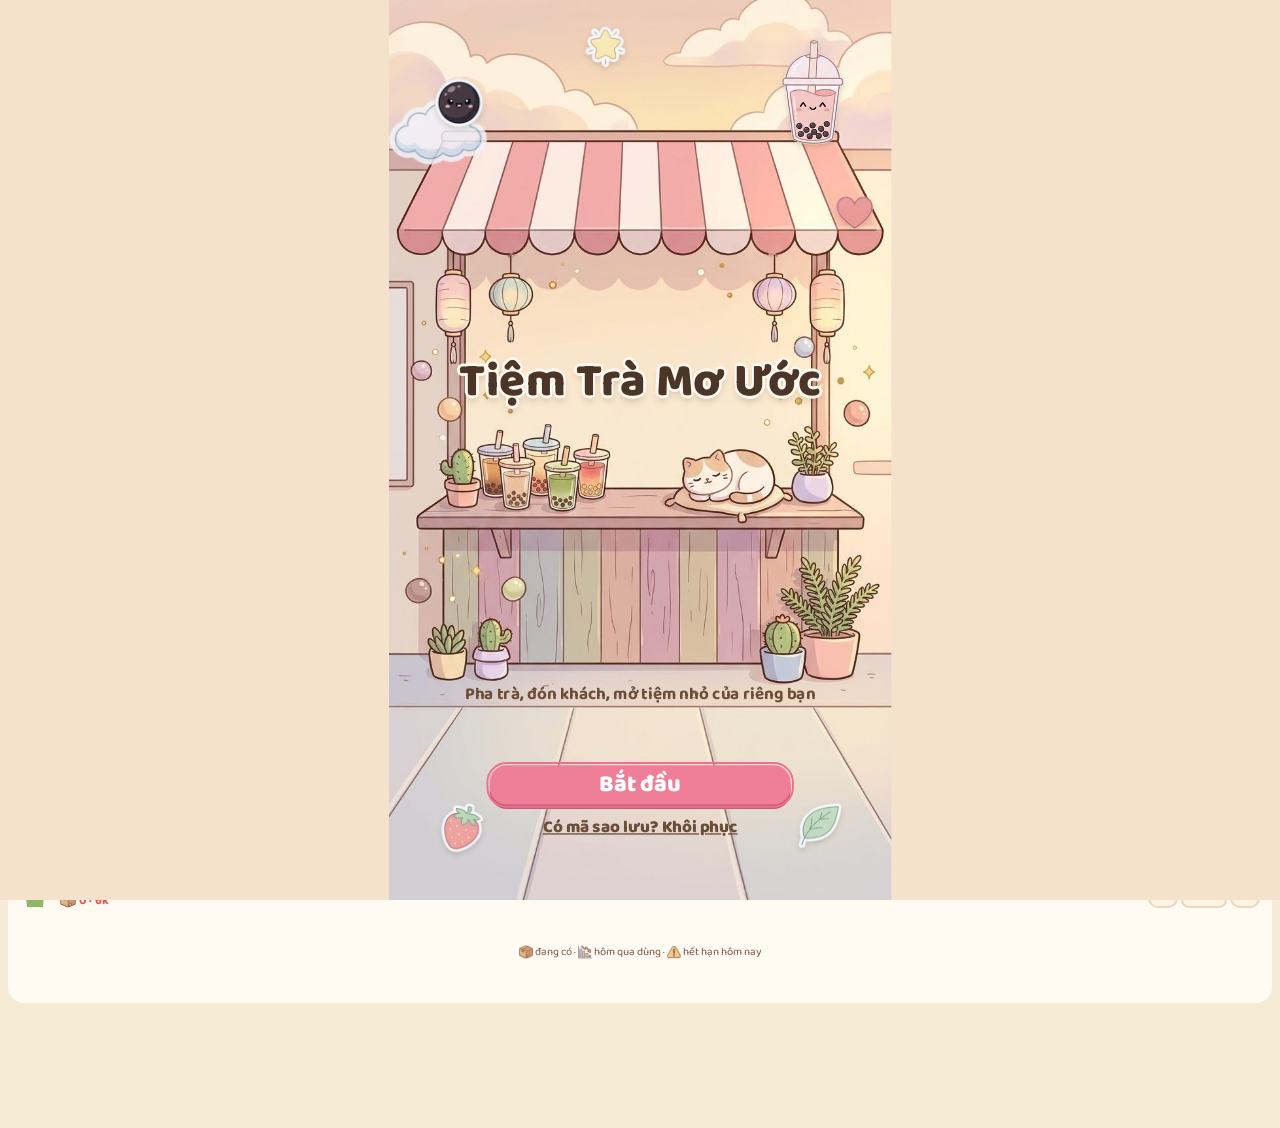
<file: index.html>
<!DOCTYPE html>
<html lang="vi">
<head>
  <!-- Google tag (gtag.js) -->
  <script async src="https://www.googletagmanager.com/gtag/js?id=G-Z8V5V4RYCP"></script>
  <script>
    window.dataLayer = window.dataLayer || [];
    function gtag(){dataLayer.push(arguments);}
    gtag('js', new Date());

    gtag('config', 'G-Z8V5V4RYCP');
  </script>
  <!-- Game Safety Shield: Ngăn chặn triệt để lỗi làm văng game trên Safari / iOS WebKit -->
  <script>
    window.addEventListener('error', function(e) {
      console.warn('[Game Safety Shield] Handled error:', e.error || e.message);
    });
    window.addEventListener('unhandledrejection', function(e) {
      console.warn('[Game Safety Shield] Handled rejection:', e.reason);
    });
  </script>
  <meta charset="UTF-8">
  <meta name="viewport" content="width=device-width, initial-scale=1, maximum-scale=1, user-scalable=no, viewport-fit=cover">
  <meta name="color-scheme" content="only light">
  <title>🧋 Tiệm Trà Mơ Ước</title>
  <meta name="theme-color" content="#fdf3e4">
  <link rel="icon" href="img/icon-192.png">
  <link rel="apple-touch-icon" href="img/icon-180.png">
  <meta name="apple-mobile-web-app-capable" content="yes">
  <meta name="mobile-web-app-capable" content="yes">
  <meta name="apple-mobile-web-app-title" content="Tiệm Trà Mơ Ước">
  <meta name="apple-mobile-web-app-status-bar-style" content="default">
  <link rel="manifest" href="manifest.webmanifest.html">

  <!-- Google Fonts: Baloo 2 -->
  <link rel="preconnect" href="https://fonts.googleapis.com">
  <link rel="preconnect" href="https://fonts.gstatic.com" crossorigin>
  <link href="https://fonts.googleapis.com/css2?family=Baloo+2:wght@500;600;700;800&display=swap" rel="stylesheet">

  <!-- Anti-cache Meta Tags for HTML -->
  <meta http-equiv="Cache-Control" content="no-cache, no-store, must-revalidate">
  <meta http-equiv="Pragma" content="no-cache">
  <meta http-equiv="Expires" content="0">

    <!-- Tự động phát hiện phiên bản mới và làm mới cache ngay lập tức -->
  <script>
    (function(){
      try{
        var invite = '';
        if(window.location.search){
          var p = new URLSearchParams(window.location.search);
          invite = p.get('invite') || p.get('code') || '';
        }
        if(!invite && window.location.hash){
          var h = window.location.hash.substring(1);
          if(h.startsWith('invite=')) invite = decodeURIComponent(h.slice(7));
          else if(h.startsWith('code=')) invite = decodeURIComponent(h.slice(5));
          else if(h.startsWith('FS-') || h.startsWith('F-') || h.startsWith('G-') || h.startsWith('S-') || h.startsWith('C-') || h.startsWith('TTN-') || /^[A-Za-z0-9]{4,10}$/.test(h)) invite = decodeURIComponent(h);
        }
        if(invite){
          window._pendingInvite = invite;
        }
      }catch(e){}

      // Dọn dẹp query param rác nếu có ngay lập tức (loại bỏ _v=, _t=, from=) để triệt tiêu vĩnh viễn lỗi "Site not found"
      try {
        if(window.location.search && (window.location.search.includes('_v=') || window.location.search.includes('_t=') || window.location.search.includes('from='))){
          if(window.location.search.includes('from=classic')) {
            sessionStorage.setItem('fromClassic', '1');
            localStorage.setItem('fromClassic', '1');
          }
          var cleanUrl = window.location.href.split('?')[0];
          try { history.replaceState(null, '', cleanUrl); } catch(e){}
        }
      } catch(e){}

      // Kiểm tra phiên bản mới từ version.json ngay khi vừa mở trang (Bỏ qua cache hoàn toàn)
      if(window.location.protocol.startsWith('http')){
        try{
          fetch('version.json', { cache: 'no-store' })
            .then(function(res){ if(res.ok) return res.json(); })
            .then(function(data){
              if(data && data.version){
                // Kiểm tra tính khả dụng của Storage (Tránh reload lặp trên Private/Incognito Mode)
                var canWriteStorage = false;
                try {
                  var testKey = '__ts_storage_test__';
                  sessionStorage.setItem(testKey, '1');
                  sessionStorage.removeItem(testKey);
                  canWriteStorage = true;
                } catch(e) {
                  canWriteStorage = false;
                }

                // Nếu Storage bị chặn hoặc ném lỗi, TUYỆT ĐỐI KHÔNG tự động reload vì không thể lưu cờ chống lặp
                if(!canWriteStorage || window._tsReloadLock){
                  return;
                }

                var storedVer = '';
                try { storedVer = localStorage.getItem('ts_app_version') || ''; } catch(e){}
                
                // Cơ chế chống reload lặp vô tận (Anti-Loop Guard): Mỗi phiên chỉ reload tối đa 1 lần cho mỗi version
                var reloadGuardKey = 'ts_reload_guard_' + data.version;
                var hasReloaded = false;
                try {
                  hasReloaded = (sessionStorage.getItem(reloadGuardKey) === '1');
                  var lastSync = parseInt(localStorage.getItem('ts_last_sync_ver_' + data.version) || '0', 10);
                  if (Date.now() - lastSync < 10 * 60 * 1000) hasReloaded = true;
                } catch(e){}

                // Nếu đã mang đúng version hoặc đã reload cho bản này rồi => Ghi nhớ và KHÔNG reload nữa
                if(storedVer === data.version || hasReloaded){
                  try { localStorage.setItem('ts_app_version', data.version); } catch(e){}
                  return;
                }

                // Không bao giờ reload nếu người chơi đang trong game (tránh văng game)
                var isPlaying = (typeof window.R !== 'undefined' && window.R && (window.R.running || window.R.mode === 'sell'));
                if(isPlaying){
                  try { localStorage.setItem('ts_app_version', data.version); } catch(e){}
                  return;
                }

                // Đặt cờ khóa bộ nhớ
                window._tsReloadLock = true;

                // Nếu là bản mới hơn và chưa từng reload trong phiên này: xoá cache & reload sạch
                try { sessionStorage.setItem(reloadGuardKey, '1'); } catch(e){}
                try {
                  localStorage.setItem('ts_app_version', data.version);
                  localStorage.setItem('ts_last_sync_ver_' + data.version, Date.now().toString());
                } catch(e){}
                if('caches' in window){
                  caches.keys().then(function(ks){
                    ks.forEach(function(k){ caches.delete(k); });
                  });
                }
                if(navigator.serviceWorker){
                  navigator.serviceWorker.getRegistrations().then(function(rs){
                    rs.forEach(function(r){ r.unregister(); });
                  });
                }
                var cleanTarget = window.location.href.split('?')[0];
                try { history.replaceState(null, '', cleanTarget); } catch(e){}
                window.location.reload();
              }
            }).catch(function(){});
        }catch(e){}
      }
    })();
  </script>

  <!-- Stylesheet (Cache Busting) -->
  <link rel="stylesheet" href="css/style.css%3Fv=12.47.579.css">
  <link rel="stylesheet" href="css/banbe.css%3Fv=12.47.515.css">
  <link rel="stylesheet" href="css/collection.css%3Fv=12.47.541.css">
  <link rel="stylesheet" href="css/oanquan.css%3Fv=12.47.515.css">
  <link rel="stylesheet" href="css/codam.css%3Fv=12.47.531.css">
  <link rel="stylesheet" href="css/garden.css%3Fv=12.47.576.css">
  <link rel="stylesheet" href="css/lobby.css%3Fv=12.47.576.css">
  <link rel="stylesheet" href="css/trend.css%3Fv=12.47.515.css">
  <!-- Minigames Stylesheets (Đã khoá mã nguồn, mở lại khi cần)
  <link rel="stylesheet" href="css/baucua.css?v=12.47.270">
  <link rel="stylesheet" href="css/xidach.css?v=12.47.270">
  -->
</head>
<body>

  <!-- Khung tự động scale theo tỉ lệ chéo khi ở chế độ cửa sổ nhỏ -->
  <div class="app-scaler" id="appScaler">
  <div class="app">
    <header>
      <div class="h-l">
        <div class="h-l-controls">
          <!-- <button id="classicSwitchBtn" type="button" aria-label="Tiệm Trà Nhỏ" title="Chuyển sang bản Tiệm Trà Nhỏ hoài niệm" onclick="openClassicGame()">
            <span>🍵 Trà Nhỏ</span>
          </button> -->
          <div class="h-btns-grid">
            <button id="pauseBtn" class="pbtn" aria-label="Tạm dừng"><img class="ico" src="img/ic_pause.png" alt=""></button>
            <button id="volQuickBtn" class="pbtn vol" aria-label="Âm lượng" title="Tăng giảm âm lượng"><span style="font-size:1.05rem;line-height:1;display:grid;place-items:center;">🔊</span></button>
            <button id="setBtn" class="pbtn gear" aria-label="Cài đặt" title="Cài đặt quán"><img class="ico" src="img/ic_set.png" alt=""></button>
            <button id="oaqBtn" class="pbtn" aria-label="Ô Ăn Quan Trân Châu" title="Ô Ăn Quan Trân Châu" onclick="window.OAnQuan &amp;&amp; window.OAnQuan.open()"><img class="ico" src="img/ic_pearlbowl.png" alt="Ô Ăn Quan Trân Châu"></button>
            <!-- Bầu Cua & Xì Dách (Đã khoá mã nguồn, mở lại khi cần)
            <button id="bcBtn" class="pbtn" aria-label="Bầu Cua" title="Bầu Cua Trân Châu" onclick="window.openBaucua ? window.openBaucua() : (window.BauCua &amp;&amp; window.BauCua.open())"><img class="ico" src="img/ic_pearlbowl.png" alt="Bầu Cua"></button>
            <button id="xdBtn" class="pbtn" aria-label="Xì Dách" title="Xì Dách Quán Trà" onclick="window.openXidach ? window.openXidach() : (window.XiDach &amp;&amp; window.XiDach.open())"><span style="font-size:1.15rem;display:grid;place-items:center;line-height:1;">🧋</span></button>
            -->
          </div>
        </div>
        <div class="h-day-weather-col">
          <div class="h-day-row">Ngày <span id="hDay">1</span><small id="hSub">Chuẩn bị</small></div>
          <button id="hWeatherBtn" class="weather-pill-btn" type="button" aria-label="Thời tiết" title="Thời tiết & Mùa (Nhấn để xem dự báo)" onclick="window.WeatherSystem &amp;&amp; window.WeatherSystem.openModal()">
            <span>🌤️ Xuân · 25°C</span>
          </button>
        </div>
      </div>
      <div class="h-m"><small id="hName">Tiệm Trà Mơ Ước</small><span id="hMoney">0đ</span></div>
      <div class="h-r">
        <div class="h-actions-col">
          <button id="frontBtn" class="front-btn-megah" aria-label="Chi Nhánh" title="Quản lý Chuỗi Chi Nhánh">
            <span class="front-btn-text">Chi nhánh</span>
          </button>
          <button id="collectionBtn" class="collection-btn-text" aria-label="Sưu Tầm" title="Bộ Sưu Tập & Gacha Nguyên Liệu" onclick="window.Collection &amp;&amp; window.Collection.open()">
            <span class="collection-btn-text-label">Sưu tầm</span>
            <span class="collection-badge" id="collectionPackBadge" style="display:none;">0</span>
          </button>
        </div>
        <div class="h-rate-box">
          <span class="stars" id="hStars">★★★★☆</span>
          <small id="hRate">4,0</small>
        </div>
      </div>
    </header>
    <div class="awning"></div>
    <main id="view"></main>
  </div>

  <div class="toast" id="toast"></div>
  <div class="modal" id="modal" hidden><div class="card" id="card"></div></div>
  <div class="splash" id="splash" hidden></div>

  <!-- Ô Ăn Quan Trân Châu Modal -->
  <div class="oanquan-modal" id="oanquan-modal" hidden><div class="oanquan-card" id="oanquan-card"></div></div>

  <!-- Milk Tea Crush Modal -->
  <div class="codam-modal" id="codam-modal" hidden><div class="codam-card" id="codam-card"></div></div>

  <!-- Bầu Cua & Xì Dách Modals (Đã khoá mã nguồn, mở lại khi cần)
  <div class="baucua-modal" id="baucua-modal" hidden><div class="baucua-card" id="baucua-card"></div></div>
  <div class="xidach-modal" id="xidach-modal" hidden><div class="xidach-card" id="xidach-card"></div></div>
  -->

  <!-- Modal Chi Nhánh trong ca bán -->
  <div class="chinhanh-modal" id="chinhanh-modal" hidden>
    <div class="chinhanh-modal-card">
      <div class="chinhanh-modal-header">
        <div class="chinhanh-modal-title">🏢 QUẢN LÝ CHUỖI CHI NHÁNH &amp; NHƯỢNG QUYỀN</div>
        <button class="chinhanh-modal-close" id="chiNhanhModalClose" title="Đóng quay lại quầy pha">🧋 Vào Quầy</button>
      </div>
      <div class="chinhanh-modal-body" id="chiNhanhModalBody"></div>
    </div>
  </div>

  <!-- Modal Mạng Xã Hội (Trà Sữa Feed) trong ca bán -->
  <div class="mxh-modal" id="mxh-modal" hidden>
    <div class="mxh-modal-card">
      <div class="mxh-modal-header">
        <div class="mxh-modal-title">📱 TRÀ SỮA FEED · MẠNG XÃ HỘI</div>
        <button class="mxh-modal-close" id="mxhModalClose" title="Đóng quay lại quầy pha">🧋 Vào Quầy</button>
      </div>
      <div class="mxh-modal-body" id="mxhModalBody"></div>
    </div>
  </div>

  <!-- Modal Bộ Sưu Tập Nguyên Liệu & Gacha Công Thức -->
  <div class="collection-modal" id="collection-modal" hidden>
    <div class="collection-modal-card">
      <div class="collection-modal-header">
        <div class="collection-modal-title">🏆 BỘ SƯU TẬP NGUYÊN LIỆU &amp; CÔNG THỨC</div>
        <button class="collection-modal-close" id="collectionModalClose" title="Đóng" onclick="window.Collection &amp;&amp; window.Collection.close()">✕</button>
      </div>
      <div class="collection-modal-body" id="collectionModalBody"></div>
    </div>
  </div>
  <!-- Modal Sảnh Tiệm (Hàng Chờ & Sảnh Bàn Ghế Khách Ngồi) -->
  <div class="lobby-modal" id="lobby-modal" hidden>
    <header class="lobby-nav">
      <button type="button" class="lobby-back-btn" onclick="window.closeLobbyView()" title="Quay lại quầy pha chế">
        ⬅ Vào quầy pha chế
      </button>
      <div class="lobby-stats-bar">
        <div class="lobby-stat-item" title="Số khách đang đứng chờ tại quầy">
          <span>👥 Chờ: <b id="lobbyStatQueue" style="color:#b8406a;">0 khách</b></span>
        </div>
        <div class="lobby-stat-divider"></div>
        <div class="lobby-stat-item" title="Số bàn đang phục vụ">
          <span>🪑 Bàn: <b id="lobbyStatTables" style="color:#2b7d63;">0/4 bàn</b></span>
        </div>
        <div class="lobby-stat-divider"></div>
        <div class="lobby-stat-item" title="Két quán">
          <span>💰 <b id="lobbyStatMoney" style="color:#16a34a;">0đ</b></span>
        </div>
      </div>
    </header>

    <main class="lobby-main" id="lobbyMain">
      <!-- Thông Báo Khi Sảnh Trà Đang Đóng Cửa -->
      <div class="lobby-closed-notice" id="lobbyClosedNotice" style="display:none;">
        <span style="font-size:18px;line-height:1;flex-shrink:0;">🏮</span>
        <span>Sảnh trà chỉ mở cửa khi vào ngày mới, hiện sảnh trà đang đóng cửa</span>
      </div>

      <!-- Section 1: Quầy Gọi Món & Hàng Chờ -->
      <section class="lobby-card lobby-counter-card">
        <div class="lobby-card-header">
          <div class="lobby-card-title">
            <span style="font-size:18px;">🧋</span>
            <div>
              <h3>Quầy Pha Chế &amp; Hàng Chờ</h3>
              <small>Khách tự động đến xếp hàng (tối đa 5 khách chờ)</small>
            </div>
          </div>
          <span class="lobby-queue-badge idle" id="lobbyQueueBadge">Quầy vắng khách (0)</span>
        </div>
        <div class="lobby-counter-viewport" id="lobbyCounterViewport" onclick="window.Lobby.cleanAll()" title="Quầy gọi món và hàng chờ">
          <img id="lobbyCounterImg" class="lobby-counter-img" src="sanh-tiem/quầy.jpg%3Fv=12.47.576" loading="lazy" decoding="async" alt="Quầy pha chế">
          <!-- Giao diện quầy pha chế trực quan tại vị trí khung đỏ (Live Barista Counter) -->
          <div class="lobby-barista-live-hud" id="lobbyBaristaLiveHud" style="display:none;" onclick="event.stopPropagation(); window.closeLobbyView();" title="Chạm để chuyển sang Quầy Pha Chế">
            <!-- Nội dung được cập nhật thời gian thực bởi lobby.js -->
          </div>
        </div>
        <div class="lobby-hint-bar" id="lobbyQueueHint">
          ⏳ Đang đợi khách ghé quầy gọi món...
        </div>
      </section>

      <!-- Section 2: Sảnh Bàn Ghế Khách Ngồi -->
      <section class="lobby-card lobby-tables-card">
        <div class="lobby-card-header">
          <div class="lobby-card-title">
            <span style="font-size:18px;">🪑</span>
            <div>
              <h3>Khu Bàn Ghế Khách Ngồi</h3>
              <small>Khách chỉ vào ngồi khi bàn được dọn sạch sẽ (✨)</small>
            </div>
          </div>
          <div style="display:flex;align-items:center;gap:8px;">
            <button type="button" class="lobby-btn-sm" style="background:linear-gradient(135deg,#f59e0b,#d97706);color:#fff;border:none;font-weight:800;" onclick="window.Lobby.openUpgradeModal()" title="Nâng cấp sảnh tiệm">
              ✨ Nâng cấp sảnh
            </button>
            <span class="lobby-dinein-badge">🪑 +30% ngồi tại quán</span>
            <button type="button" class="lobby-btn-sm pri" onclick="window.Lobby.cleanAll()" title="Dọn tất cả bàn dơ">
              🧹 Dọn bàn dơ
            </button>
          </div>
        </div>
        <!-- Thanh 4 Phòng Sảnh Tiệm (Bấm để nhảy nhanh tới phòng) -->
        <div class="lobby-room-tabs" id="lobbyRoomTabs"></div>
        <!-- Danh sách 4 phòng riêng biệt cuộn dọc xem toàn bộ -->
        <div class="lobby-rooms-scroll-list" id="lobbyRoomsScrollList">
          <!-- Được render động bởi lobby.js với 4 phòng riêng biệt -->
        </div>
        <div class="lobby-hint-bar">
          💡 Kéo xuống để xem toàn bộ 4 phòng! Chạm bàn dơ (🧹) để dọn. Khách từ quầy tự động vào khi bàn sạch!
        </div>
      </section>
    </main>
  </div>

  <!-- Modal Chi Tiết Bàn Khách Ngồi -->
  <div class="lobby-detail-modal" id="lobbyTableDetailModal" hidden onclick="if(event.target===this) window.Lobby.closeTableModal()">
    <div class="lobby-detail-card">
      <div class="lobby-detail-head">
        <h3 id="lobbyDetailModalTitle">Chi tiết bàn</h3>
        <button type="button" onclick="window.Lobby.closeTableModal()">✕</button>
      </div>
      <div class="lobby-detail-body" id="lobbyDetailModalBody"></div>
    </div>
  </div>

  <!-- Modal Nâng Cấp Sảnh Tiệm -->
  <div class="lobby-detail-modal" id="lobbyUpgradeModal" hidden onclick="if(event.target===this) window.Lobby.closeUpgradeModal()">
    <div class="lobby-detail-card" style="max-width:480px;">
      <div class="lobby-detail-head">
        <h3 id="lobbyUpgradeModalTitle">🏮 NÂNG CẤP SẢNH TIỆM</h3>
        <button type="button" onclick="window.Lobby.closeUpgradeModal()">✕</button>
      </div>
      <div class="lobby-detail-body" id="lobbyUpgradeModalBody"></div>
    </div>
  </div>
  </div> <!-- /appScaler -->

  <!-- Game Engine Script (Cache Busting) -->
  <script src="js/banbe.js%3Fv=12.47.456"></script>
  <!-- Minigames Scripts (Đã khoá mã nguồn, mở lại khi cần)
  <script src="js/baucua.js?v=12.47.370"></script>
  <script src="js/xidach.js?v=12.47.370"></script>
  -->
  <script src="js/collection.js%3Fv=12.47.541"></script>
  <script src="js/oanquan.js%3Fv=12.47.456"></script>
  <script src="js/codam.js%3Fv=12.47.531"></script>
  <script src="js/pet_run.js%3Fv=12.47.488"></script>
  <script src="js/weather.js%3Fv=12.47.488"></script>
  <script src="js/garden.js%3Fv=12.47.592"></script>
  <script src="js/lobby.js%3Fv=12.47.592"></script>
  <script src="js/trend.js%3Fv=12.47.456"></script>
  <script src="js/game.js%3Fv=12.47.592"></script>
  <script>
    // Tự động kiểm tra và phục hồi màn hình (Self-Healing Watchdog - tăng thời gian chờ lên 8s để an toàn trên mạng 4G/iOS Safari)
    setTimeout(function(){
      if (typeof window.S !== 'undefined') return;
      var view = document.getElementById('view');
      var splash = document.getElementById('splash');
      var hasContent = (view && view.innerHTML.trim().length > 20) || (splash && !splash.hidden && splash.innerHTML.trim().length > 20);
      if (!hasContent) {
        console.warn('[Watchdog] Phát hiện màn hình chưa hoàn tất nạp, gọi chế độ an toàn...');
        if (typeof window.initSafeRecovery === 'function') {
          window.initSafeRecovery();
        } else {
          var banner = document.createElement('div');
          banner.style.cssText = 'position:fixed;inset:0;background:rgba(253,243,228,0.95);z-index:999999;display:flex;flex-direction:column;align-items:center;justify-content:center;padding:24px;text-align:center;font-family:sans-serif;box-sizing:border-box;';
          banner.innerHTML = '<div style="font-size:48px;margin-bottom:12px;">🧋</div><h3 style="color:#78350f;margin:0 0 8px 0;font-size:20px;">Tiệm Trà Mơ Ước Đang Đồng Bộ</h3><p style="color:#92400e;max-width:320px;font-size:14px;line-height:1.5;margin:0 0 16px 0;">Trình duyệt đang tải bản cập nhật mới. Nhấn nút dưới đây để làm mới sạch và vào chơi ngay:</p><button onclick="window.location.replace(window.location.href.split(\'?\')[0])" style="background:#0284c7;color:#fff;border:none;padding:12px 28px;border-radius:14px;font-weight:bold;cursor:pointer;font-size:15px;box-shadow:0 6px 16px rgba(2,132,199,0.35);">🔄 Tải lại trang ngay</button>';
          document.body.appendChild(banner);
        }
      }
    }, 8000);
  </script>

</body>
</html>
</file>
